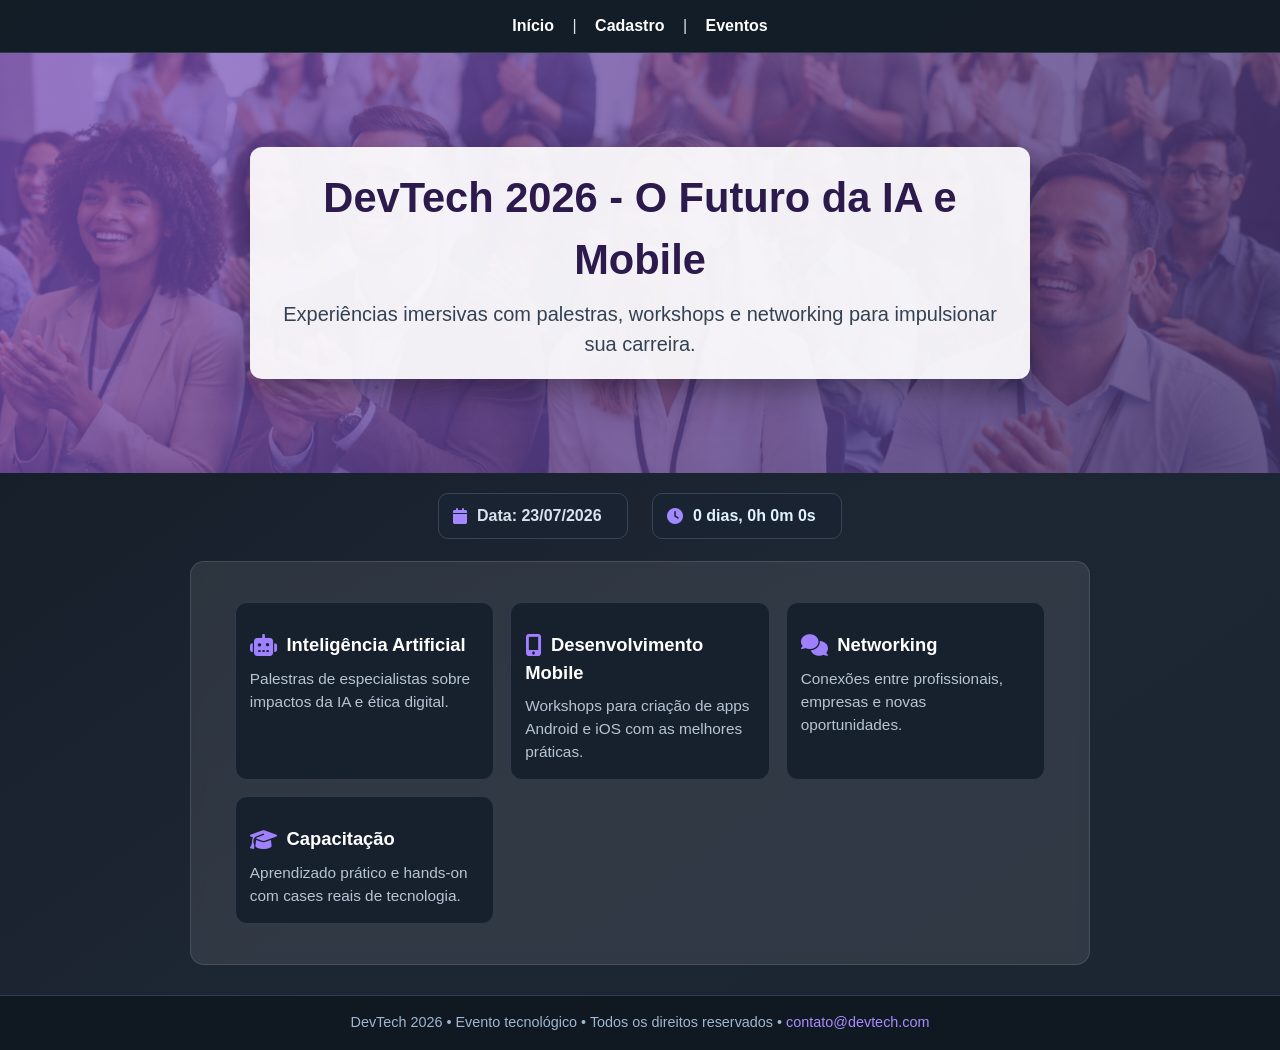
<file: index.html>
<!DOCTYPE html>
<html>
<head>
    <meta charset="UTF-8">
    <meta name="viewport" content="width=device-width, initial-scale=1, maximum-scale=1">
    <title>Devtech</title>
    <link rel="icon" type="image/png" href="asset/img/logo.png">
    <link rel="stylesheet" href="asset/css/style.css">
    <link rel="stylesheet" href="https://cdnjs.cloudflare.com/ajax/libs/font-awesome/6.5.0/css/all.min.css" crossorigin="anonymous" referrerpolicy="no-referrer" />
</head>
<body>
    <nav>
        <a href="index.html">Início</a> |
        <a href="cadastro.html">Cadastro</a> |
        <a href="sobre.html">Eventos</a>
    </nav>

    <section class="hero">
        <img src="asset/img/Diverse professionals engage at a conference.png" alt="Banner DevTech">
        <div class="hero-text">
            <h1>DevTech 2026 - O Futuro da IA e Mobile</h1>
            <p>Experiências imersivas com palestras, workshops e networking para impulsionar sua carreira.</p>
        </div>
    </section>

    <div class="timer-box quadro2">
        <div class="timer-item"><i class="fa-solid fa-calendar"></i>Data: 23/07/2026</div>
        <div class="timer-item"><i class="fa-solid fa-clock"></i><span id="tempo"></span></div>
    </div>

    <section class="quadro">
        <div class="cards">
            <article class="card">
                <h3><i class="fa-solid fa-robot"></i>Inteligência Artificial</h3>
                <p>Palestras de especialistas sobre impactos da IA e ética digital.</p>
            </article>
            <article class="card">
                <h3><i class="fa-solid fa-mobile-screen-button"></i>Desenvolvimento Mobile</h3>
                <p>Workshops para criação de apps Android e iOS com as melhores práticas.</p>
            </article>
            <article class="card">
                <h3><i class="fa-solid fa-comments"></i>Networking</h3>
                <p>Conexões entre profissionais, empresas e novas oportunidades.</p>
            </article>
            <article class="card">
                <h3><i class="fa-solid fa-graduation-cap"></i>Capacitação</h3>
                <p>Aprendizado prático e hands-on com cases reais de tecnologia.</p>
            </article>
        </div>
    </section>

    <footer>
        DevTech 2026 • Evento tecnológico • Todos os direitos reservados •
        <a href="mailto:contato@devtech.com">contato@devtech.com</a>
    </footer>

    <script src="asset/js/script.js"></script>
</body>
</html>
</file>
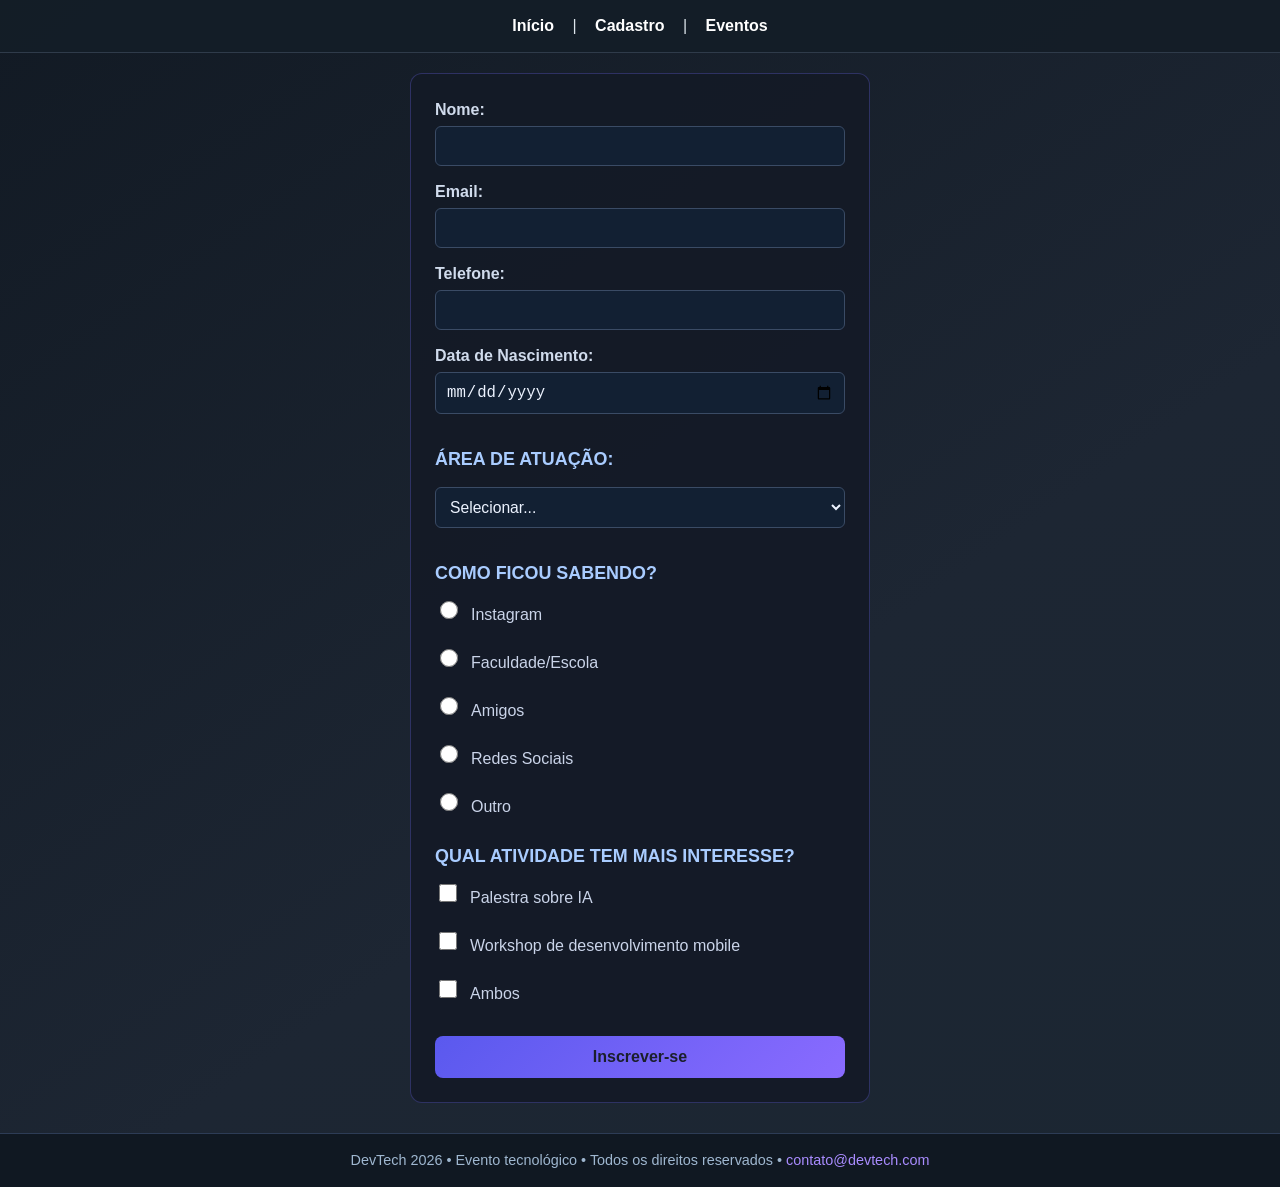
<file: contatos.html>
<!DOCTYPE html>
<html>
<head>
    <meta charset="UTF-8">
    <title>Cadastro - Devtech</title>
    <link rel="icon" type="image/png" href="asset/img/logo.png">
    <link rel="stylesheet" href="asset/css/style.css">
    <link rel="stylesheet" href="https://cdnjs.cloudflare.com/ajax/libs/font-awesome/6.5.0/css/all.min.css" crossorigin="anonymous" referrerpolicy="no-referrer" />
</head>
<body>
    <nav>
        <a href="index.html">Início</a> |
        <a href="contatos.html">Cadastro</a> |
        <a href="sobre.html">Eventos</a>
    </nav>

    <form id="cadastro-form" action="#">
        <label for="nome">Nome:</label>
        <input type="text" id="nome" name="nome">

        <label for="email">Email:</label>
        <input type="email" id="email" name="email">

        <label for="telefone">Telefone:</label>
        <input type="tel" id="telefone" name="telefone">

        <label for="data_nascimento">Data de Nascimento:</label>
        <input type="date" id="data_nascimento" name="data_nascimento">

        <h1>Área de atuação:</h1>
        <select id="area" name="area">
            <option value="">Selecionar...</option>
            <option value="Estudante">Estudante</option>
            <option value="Desenvolvedor">Desenvolvedor</option>
            <option value="Profissional de TI">Profissional de TI</option>
            <option value="Empreendedor">Empreendedor</option>
            <option value="Outro">Outro</option>
        </select>

        <h1>Como ficou sabendo?</h1>
        <div class="radio-group">
            <div class="radio-item">
                <input type="radio" id="insta" name="origem" value="Instagram">
                <label for="insta">Instagram</label>
            </div>
            <div class="radio-item">
                <input type="radio" id="escola" name="origem" value="Faculdade/Escola">
                <label for="escola">Faculdade/Escola</label>
            </div>
            <div class="radio-item">
                <input type="radio" id="amigos" name="origem" value="Amigos">
                <label for="amigos">Amigos</label>
            </div>
            <div class="radio-item">
                <input type="radio" id="redes" name="origem" value="Redes Sociais">
                <label for="redes">Redes Sociais</label>
            </div>
            <div class="radio-item">
                <input type="radio" id="outro" name="origem" value="Outro">
                <label for="outro">Outro</label>
            </div>
        </div>

        <h1>Qual atividade tem mais interesse?</h1>
        <div class="checkbox-group">
            <div class="checkbox-item">
                <input type="checkbox" id="atividade1" name="atividade" value="Palestra IA">
                <label for="atividade1">Palestra sobre IA</label>
            </div>
            <div class="checkbox-item">
                <input type="checkbox" id="atividade2" name="atividade" value="Workshop Mobile">
                <label for="atividade2">Workshop de desenvolvimento mobile</label>
            </div>
            <div class="checkbox-item">
                <input type="checkbox" id="atividade3" name="atividade" value="Ambos">
                <label for="atividade3">Ambos</label>
            </div>
        </div>

        <button type="button" onclick="cadastrar()">Inscrever-se</button>
        <div id="cadastro-message" class="message-confirm"></div>
    </form>

    <footer>
        DevTech 2026 • Evento tecnológico • Todos os direitos reservados •
        <a href="mailto:contato@devtech.com">contato@devtech.com</a>
    </footer>

    <script src="asset/js/script.js"></script>
</body>
</html>
</file>
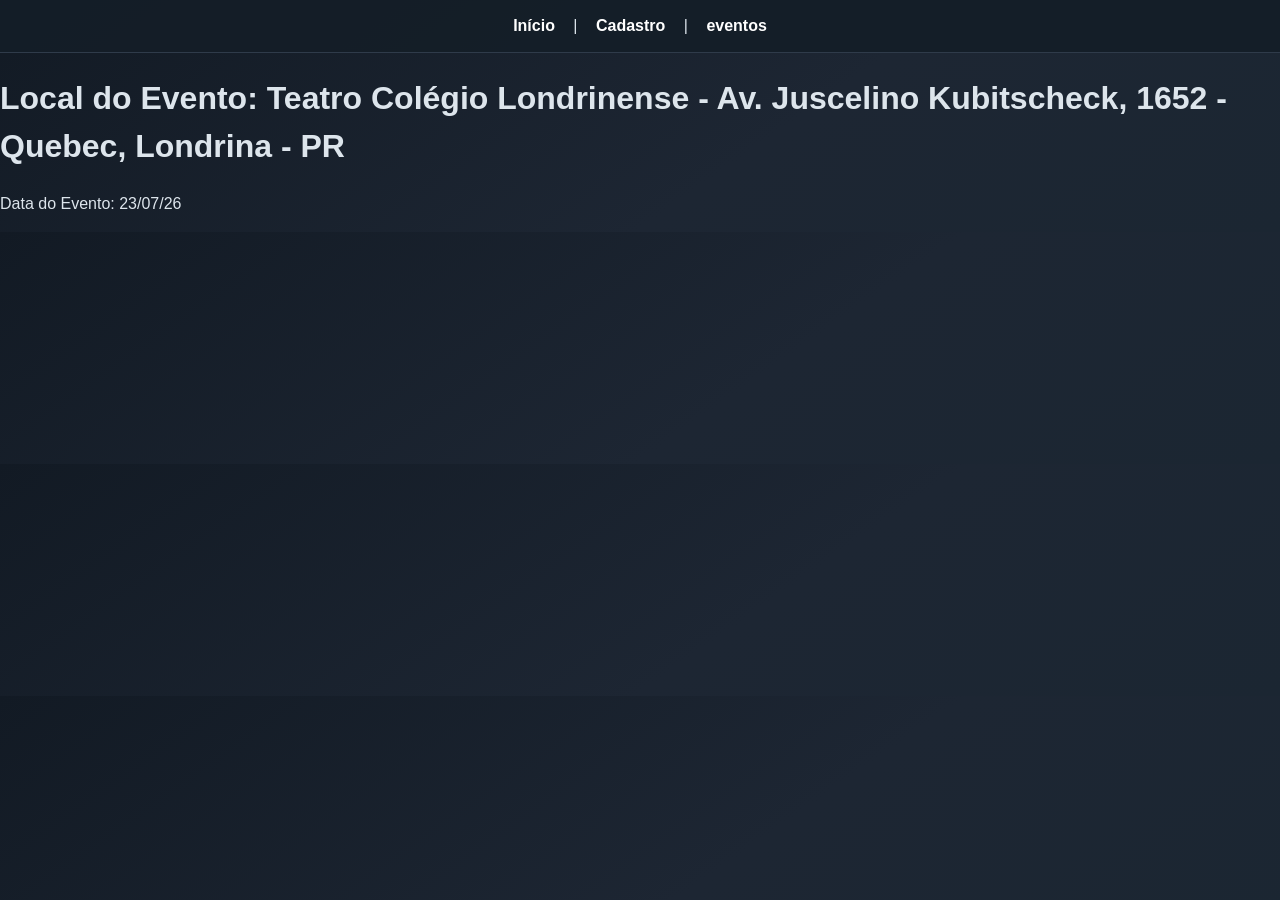
<file: eventos.html>
<!DOCTYPE html>
<html>
<head>
    <meta charset="UTF-8">
    <title>Sobre - Devtech</title>
    <link rel="stylesheet" href="asset/css/style.css">
</head>
<body>
    <nav>
        <a href="index.html">Início</a> |
        <a href="contatos.html">Cadastro</a> |
        <a href="sobre.html">eventos</a>
    </nav>
    <h1>Local do Evento: 
Teatro Colégio Londrinense - Av. Juscelino Kubitscheck, 1652 - Quebec, Londrina - PR</h1>
    <p>Data do Evento: 
23/07/26</p>
</body>
</html>
</file>
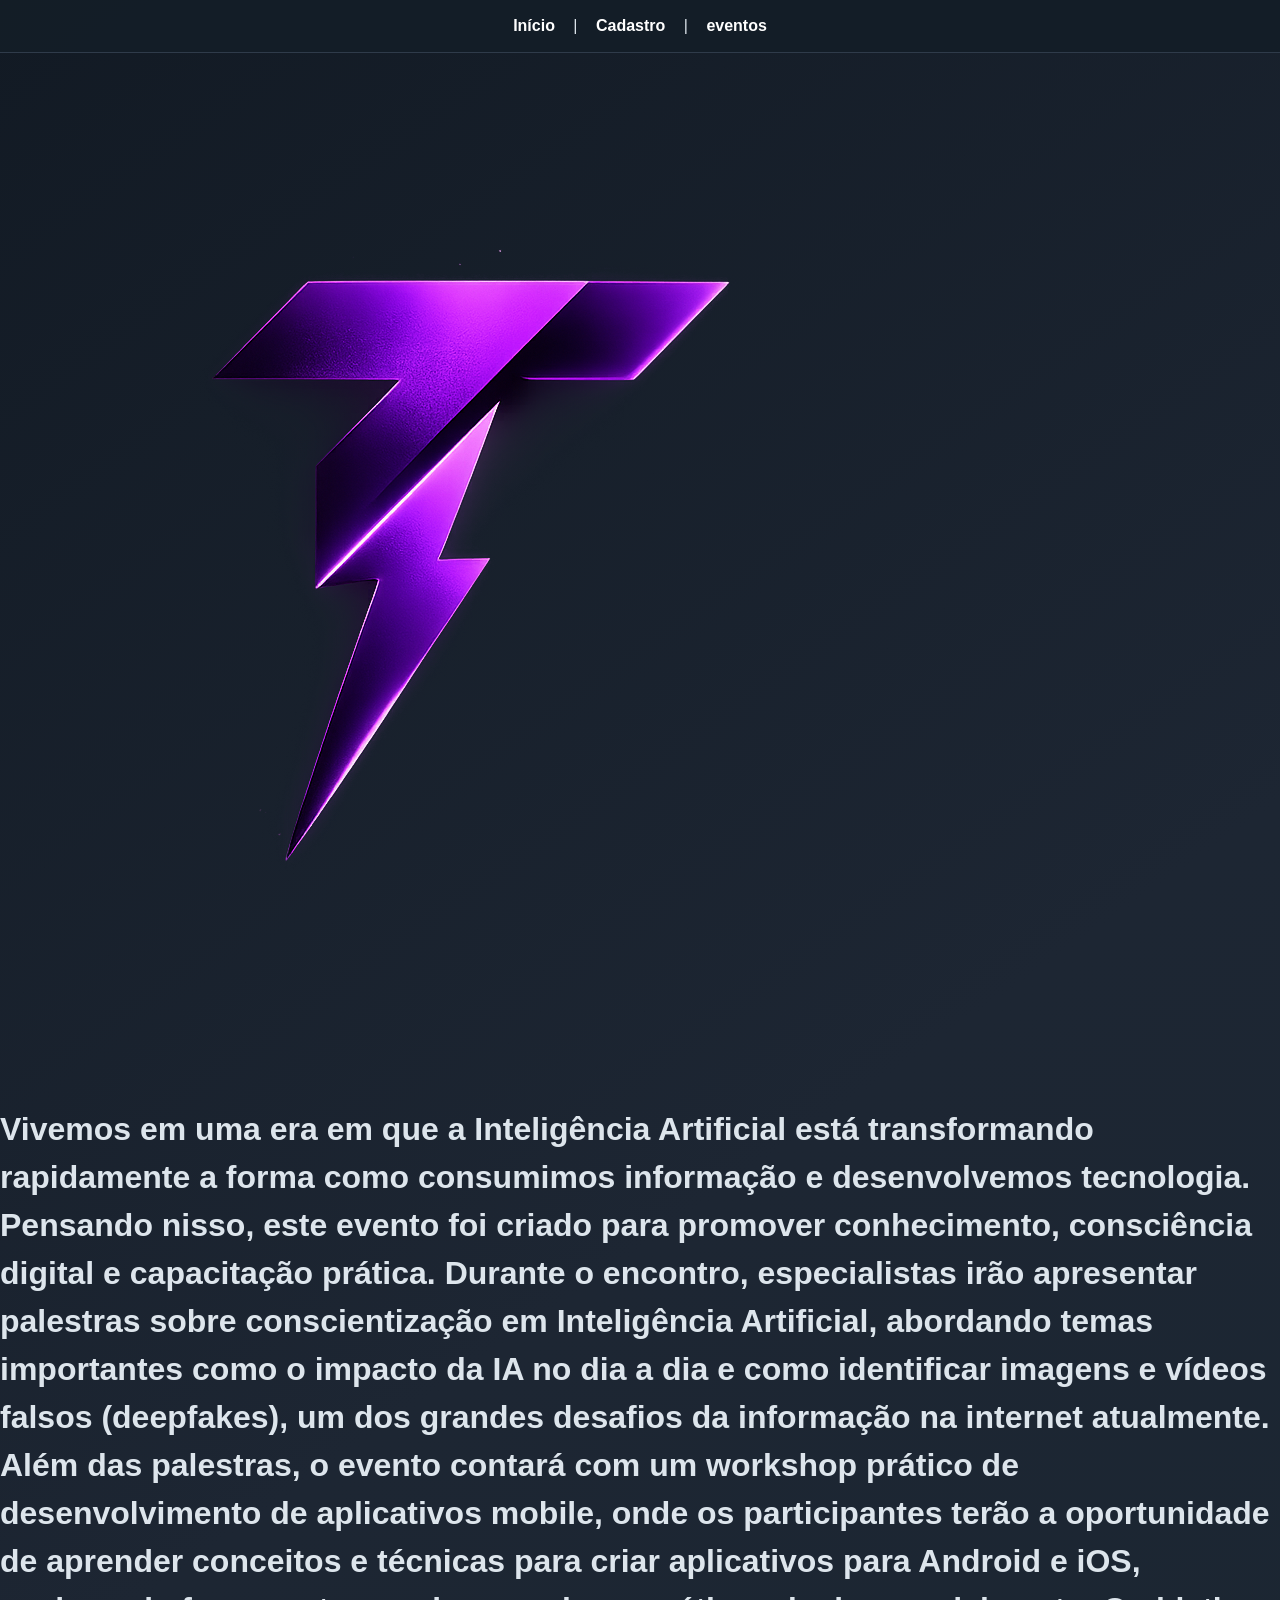
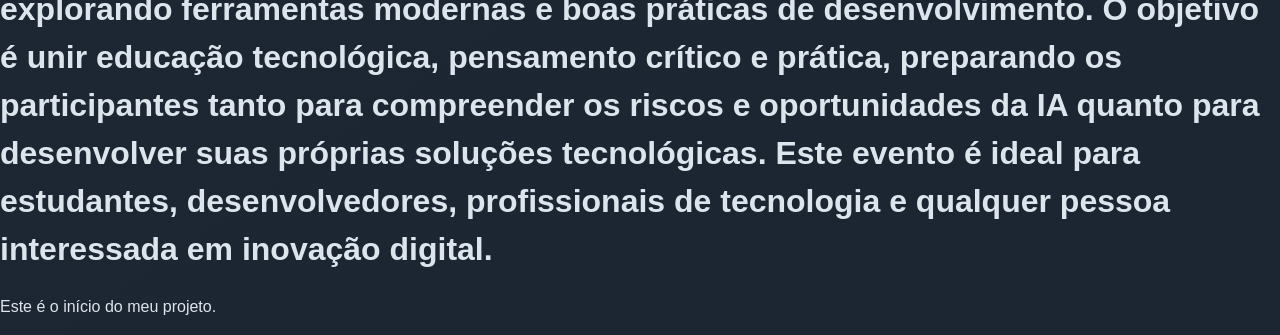
<file: Inicio.html>
<!DOCTYPE html>
<html>
<head>
    <meta charset="UTF-8">
    <title>Devtech</title>
    <link rel="stylesheet" href="asset/css/style.css"><!--todos tem esse cara.-->
</head>
<body> 
    
    <nav><!--links para navegar entre as paginas-->
        <a href="index.html">Início</a> |  
        <a href="contatos.html">Cadastro</a> |
        <a href="sobre.html"> eventos</a>
    </nav>

    <img src="asset/img/logo.png" alt="Logo do Site">

    <h1>Vivemos em uma era em que a Inteligência Artificial está transformando rapidamente a forma como consumimos informação e desenvolvemos tecnologia. Pensando nisso, este evento foi criado para promover conhecimento, consciência digital e capacitação prática.
Durante o encontro, especialistas irão apresentar palestras sobre conscientização em Inteligência Artificial, abordando temas importantes como o impacto da IA no dia a dia e como identificar imagens e vídeos falsos (deepfakes), um dos grandes desafios da informação na internet atualmente.
Além das palestras, o evento contará com um workshop prático de desenvolvimento de aplicativos mobile, onde os participantes terão a oportunidade de aprender conceitos e técnicas para criar aplicativos para Android e iOS, explorando ferramentas modernas e boas práticas de desenvolvimento.
O objetivo é unir educação tecnológica, pensamento crítico e prática, preparando os participantes tanto para compreender os riscos e oportunidades da IA quanto para desenvolver suas próprias soluções tecnológicas.
Este evento é ideal para estudantes, desenvolvedores, profissionais de tecnologia e qualquer pessoa interessada em inovação digital.</h1>  <!--o texto que escrevo no index fica no index.-->
    <p>Este é o início do meu projeto.</p>

    <p></p>

</body>
</html>
</file>
<file: asset/css/style.css>
/* style.css atualizado - visual moderno para evento tecnológico */
:root {
    --bg: #141a22;
    --bg-card: #1f2834;
    --text: #dde5ec;
    --accent: #a56cff;
    --accent-light: #c78dff;
    --white: #ffffff;
}

* {
    box-sizing: border-box;
}

body {
    margin: 0;
    background: linear-gradient(145deg, #121a24 0%, #1d2633 60%, #1b2632 100%);
    color: var(--text);
    font-family: 'Inter', 'Segoe UI', sans-serif;
    line-height: 1.5;
}

nav {
    padding: 14px;
    text-align: center;
    background: rgba(20, 30, 40, 0.92);
    border-bottom: 1px solid #2f3b4a;
    position: sticky;
    top: 0;
    z-index: 10;
}
nav a {
    color: var(--white);
    text-decoration: none;
    margin: 0 14px;
    font-weight: 600;
}
nav a:hover {
    color: var(--accent-light);
}

.hero {
    display: grid;
    place-items: center;
    position: relative;
    margin: 0 auto;
    overflow: hidden;
    min-height: 420px;
}
.hero img {
    position: absolute;
    inset: 0;
    width: 100%;
    height: 100%;
    object-fit: cover;
    filter: brightness(0.65);
}
.hero::after {
    content: "";
    position: absolute;
    left: 0; top: 0; right: 0; bottom: 0;
    background: linear-gradient(120deg, rgba(165,108,255,0.55), rgba(82, 61, 126, 0.7));
    pointer-events: none;
    z-index: 1;
}
.hero-text {
    position: relative;
    background: rgba(255,255,255,0.92);
    color: #1f2530;
    padding: clamp(12px, 2.5vw, 20px);
    width: clamp(280px, 90%, 780px);
    border-radius: 12px;
    text-align: center;
    box-shadow: 0 10px 30px rgba(0,0,0,0.35);
    z-index: 2;
    box-sizing: border-box;
}
.hero-text h1 {
    margin: 0 0 8px;
    font-size: clamp(1.6rem, 3.8vw, 2.6rem);
    color: #2c1a4d;
}
.hero-text p {
    margin: 0;
    font-size: clamp(1rem, 2.4vw, 1.25rem);
    color: #344152;
}

.quadro {
    background: rgba(255,255,255,0.09);
    border: 1px solid rgba(255,255,255,0.12);
    border-radius: 14px;
    padding: 20px 18px;
    margin: 22px auto;
    width: min(94%, 900px);
    backdrop-filter: blur(6px);
}

.cards {
    display: grid;
    gap: 16px;
    grid-template-columns: repeat(auto-fit, minmax(238px, 1fr));
    margin: 20px auto;
    width: min(94%, 1000px);
}
.card {
    background: #17212e;
    border: 1px solid #2f3b4c;
    border-radius: 12px;
    padding: 16px 14px;
    transition: transform 0.25s ease, box-shadow 0.25s ease, border-color 0.25s ease;
}
.card:hover {
    transform: translateY(-4px) scale(1.02);
    box-shadow: 0 14px 30px rgba(45, 69, 111, 0.45);
    border-color: #6d4bff;
}
.card h3 {
    margin: 12px 0 8px;
    font-size: 1.15rem;
    color: var(--white);
}
.card p {
    margin: 0;
    color: #b7c4d4;
    font-size: 0.96rem;
}
.card i {
    color: #9f80ff;
    font-size: 1.35rem;
    margin-right: 0.6rem;
    vertical-align: middle;
}

.timer-box {
    display: flex;
    justify-content: center;
    gap: 24px;
    align-items: center;
    margin: 20px auto 8px;
    width: min(94%, 750px);
}
.timer-item {
    display: flex;
    align-items: center;
    gap: 10px;
    background: rgba(26, 36, 49, 0.88);
    border: 1px solid #37455b;
    border-radius: 10px;
    padding: 10px 14px;
    color: #d9e3ef;
    font-weight: 600;
    min-width: 190px;
}
.timer-item i { color: #a389ff; }

#tempo {
    font-weight: 700;
    color: #dff4ff;
}

form {
    background: rgba(20, 27, 39, 0.96);
    border: 1px solid rgba(117, 112, 255, 0.28);
    border-radius: 12px;
    padding: 24px;
    margin: 20px auto 20px;
    width: min(94%, 460px);
}
form label { color: #d0dbec; font-weight: 600; }
form input,
form select {
    width: 100%;
    margin-top: 4px;
    margin-bottom: 14px;
    padding: 10px 10px;
    font-size: 0.98rem;
    border-radius: 6px;
    border: 1px solid #3a4b65;
    background: #122033;
    color: #edf3ff;
}
form input:focus,
form select:focus {
    border-color: var(--accent);
    outline: none;
    box-shadow: 0 0 0 3px rgba(165,108,255,0.22);
}
form h1 {
    margin: 18px 0 10px;
    font-size: 1.12rem;
    color: #a9ccff;
    text-transform: uppercase;
}

form .radio-group,
form .checkbox-group { margin-top: 4px; }
.radio-item,
.checkbox-item {
    display: flex;
    align-items: center;
    gap: 10px;
    margin-bottom: 12px;
}

.radio-item input[type="radio"],
.checkbox-item input[type="checkbox"] {
    flex-shrink: 0;
    width: 18px;
    height: 18px;
    cursor: pointer;
    accent-color: #a56cff;
}

.radio-item label,
.checkbox-item label {
    color: #cad4e9;
    cursor: pointer;
    margin: 0;
    font-weight: 500;
}

form button {
    margin-top: 12px;
    width: 100%;
    background: linear-gradient(135deg, #5a59ee, #8a6bff);
    color: #1b1f2c;
    border: none;
    border-radius: 8px;
    padding: 12px;
    font-size: 1rem;
    font-weight: 700;
    cursor: pointer;
    transition: transform .2s ease, opacity .2s ease;
}
form button:hover {
    transform: translateY(-2px);
    opacity: 0.92;
}

.message-confirm {
    display:none;
    margin-top:12px;
    border:1px solid #66ffba;
    background:#1d2f40;
    color:#b3ffe0;
    padding:10px;
    border-radius: 7px;
    font-weight: 600;
}

footer {
    margin-top: 30px;
    background: rgba(16, 24, 34, 0.96);
    color: #9fb7d0;
    text-align: center;
    font-size: 0.9rem;
    padding: 16px 14px;
    border-top: 1px solid #2d3c56;
}
footer a {
    color: #a98cff;
    text-decoration: none;
}
footer a:hover { color: #dad8ff; }

@media(max-width:720px) {
    .hero {
        position: relative;
        width: 100%;
        min-height: 520px;
    }
    .hero-text {
        position: absolute;
        left: 50%;
        top: 50%;
        transform: translate(-50%, -50%);
        width: clamp(260px, 85%, 90%);
        padding: clamp(12px, 2.5vw, 16px);
        background: rgba(255,255,255,0.98);
        z-index: 3;
        box-sizing: border-box;
    }
    .hero-text h1 { font-size: clamp(1.2rem, 5vw, 1.6rem); margin: 0 0 6px; }
    .hero-text p { font-size: clamp(0.85rem, 3vw, 0.95rem); margin: 0; }
    .cards { grid-template-columns: 1fr; }
    .timer-box { flex-direction: column; }
}
</file>
